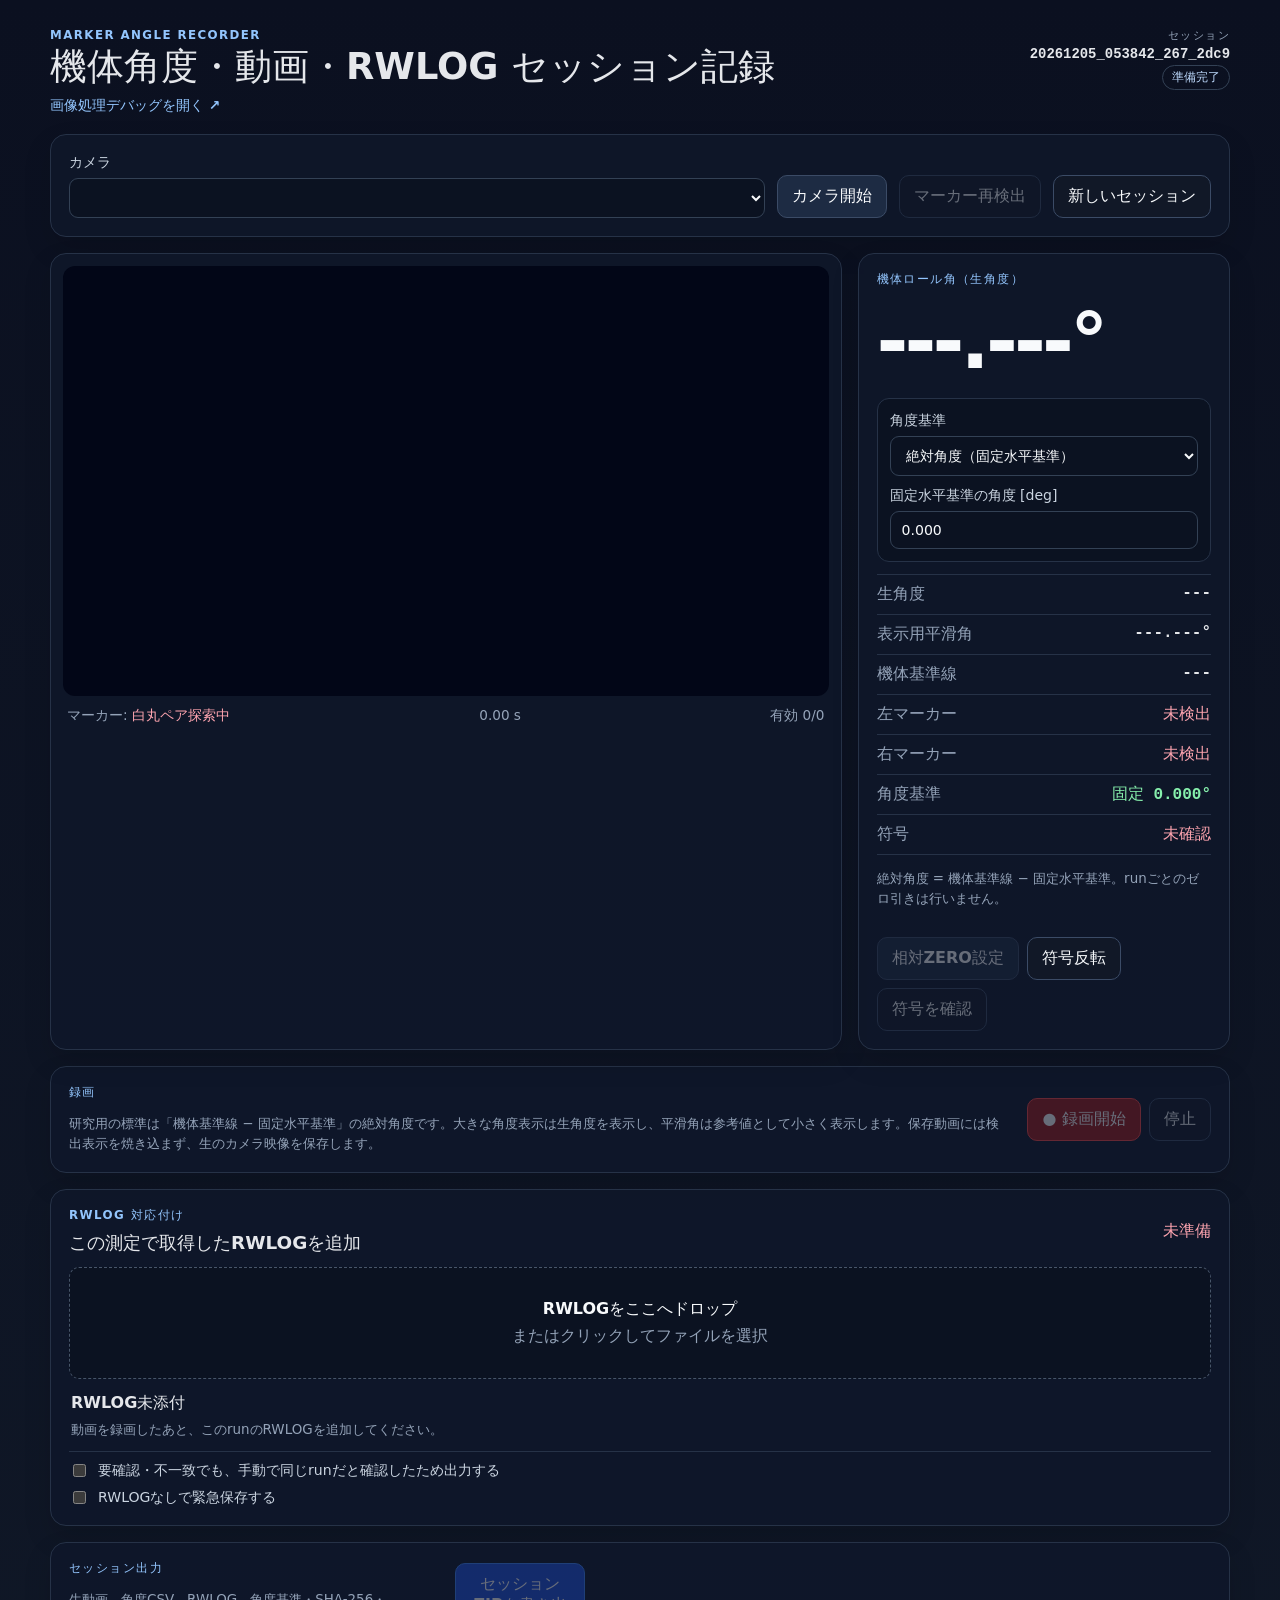
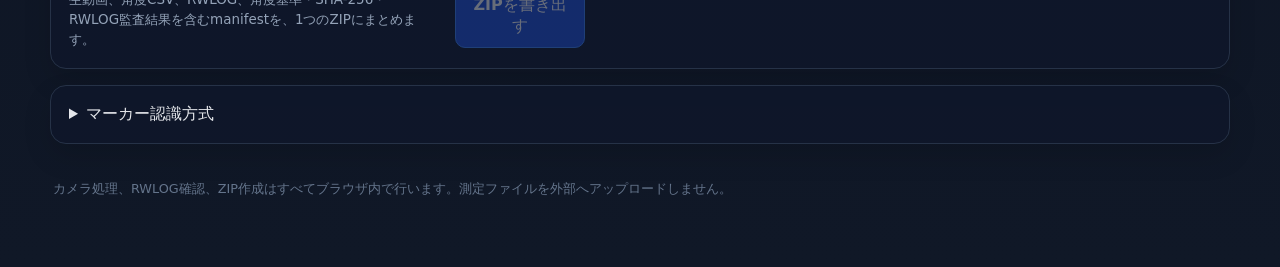
<file: index.html>
<!doctype html>
<html lang="ja">
<head>
  <meta charset="utf-8">
  <meta name="viewport" content="width=device-width,initial-scale=1">
  <meta name="color-scheme" content="dark">
  <title>マーカー角度記録ツール</title>
  <link rel="stylesheet" href="./styles.css">
</head>
<body>
  <main class="page">
    <header class="topbar">
      <div>
        <p class="eyebrow">Marker Angle Recorder</p>
        <h1>機体角度・動画・RWLOG セッション記録</h1>
        <a class="debug-link" href="./debug.html" target="_blank" rel="noopener">画像処理デバッグを開く ↗</a>
      </div>
      <div class="session-box">
        <span>セッション</span>
        <strong id="sessionId">—</strong>
        <b id="sessionState" class="ready">準備完了</b>
      </div>
    </header>

    <section class="toolbar panel">
      <label class="grow">カメラ<select id="cameraSelect"></select></label>
      <button id="startCamera" type="button">カメラ開始</button>
      <button id="resetMarker" type="button" class="secondary">マーカー再検出</button>
      <button id="newSession" type="button" class="secondary">新しいセッション</button>
    </section>

    <section class="measurement-grid">
      <div class="video-panel panel">
        <div class="video-wrap">
          <video id="cameraVideo" autoplay muted playsinline></video>
          <canvas id="overlay" aria-hidden="true"></canvas>
        </div>
        <canvas id="analysisCanvas" hidden></canvas>
        <div class="video-footer">
          <span>マーカー: <b id="markerState" class="bad">未検出</b></span>
          <span id="recordTimer">0.00 s</span>
          <span id="quality">有効 0/0</span>
        </div>
      </div>

      <aside class="angle-panel panel">
        <p class="label">機体ロール角（生角度）</p>
        <div id="angleValue" class="angle-value">---.---°</div>
        <div class="reference-controls">
          <label>角度基準
            <select id="angleMode">
              <option value="absolute-fixed-horizontal" selected>絶対角度（固定水平基準）</option>
              <option value="relative-zero">相対ZERO（確認用のみ）</option>
            </select>
          </label>
          <label id="fixedHorizontalRow">固定水平基準の角度 [deg]
            <input id="fixedHorizontalDeg" type="number" step="0.001" min="-180" max="180" value="0.000">
          </label>
        </div>
        <dl class="metrics">
          <div><dt>生角度</dt><dd id="rawAngle">---</dd></div>
          <div><dt>機体基準線</dt><dd id="cameraAngle">---</dd></div>
          <div><dt>左マーカー</dt><dd id="redState" class="bad">未検出</dd></div>
          <div><dt>右マーカー</dt><dd id="blueState" class="bad">未検出</dd></div>
          <div><dt>角度基準</dt><dd id="zeroState" class="good">固定水平</dd></div>
          <div><dt>符号</dt><dd id="signState" class="bad">未確認</dd></div>
        </dl>
        <p id="signDescription" class="muted"></p>
        <div class="button-row">
          <button id="zeroButton" type="button" disabled>相対ZERO設定</button>
          <button id="invertSign" type="button" class="secondary">符号反転</button>
          <button id="confirmSign" type="button" class="secondary">符号を確認</button>
        </div>
      </aside>
    </section>

    <section class="record-panel panel">
      <div>
        <p class="label">録画</p>
        <p class="muted">研究用の標準は「機体基準線 − 固定水平基準」の絶対角度です。大きな角度表示は生角度を表示し、平滑角は参考値として小さく表示します。保存動画には検出表示を焼き込まず、生のカメラ映像を保存します。</p>
      </div>
      <div class="button-row record-actions">
        <button id="recordButton" type="button" class="record">● 録画開始</button>
        <button id="stopButton" type="button" class="secondary">停止</button>
      </div>
    </section>

    <section class="panel">
      <div class="section-head">
        <div>
          <p class="label">RWLOG 対応付け</p>
          <h2>この測定で取得したRWLOGを追加</h2>
        </div>
        <span id="pairState" class="bad">未準備</span>
      </div>
      <input id="rwlogInput" type="file" accept=".rwlog,application/octet-stream" hidden>
      <button id="rwlogDrop" type="button" class="drop-zone">
        <strong>RWLOGをここへドロップ</strong>
        <span>またはクリックしてファイルを選択</span>
      </button>
      <div class="rwlog-summary">
        <strong id="rwlogName">RWLOG未添付</strong>
        <p id="rwlogDetails" class="muted"></p>
        <p id="pairDetails" class="muted">動画を録画したあと、このrunのRWLOGを追加してください。</p>
      </div>
      <div class="checks">
        <label><input id="pairOverride" type="checkbox"> 要確認・不一致でも、手動で同じrunだと確認したため出力する</label>
        <label><input id="emergencyExport" type="checkbox"> RWLOGなしで緊急保存する</label>
      </div>
    </section>

    <section class="panel export-panel">
      <div>
        <p class="label">セッション出力</p>
        <p class="muted">生動画、角度CSV、RWLOG、角度基準・SHA-256・RWLOG監査結果を含むmanifestを、1つのZIPにまとめます。</p>
      </div>
      <button id="exportButton" type="button" class="primary">セッションZIPを書き出す</button>
      <p id="exportState" class="muted full"></p>
    </section>

    <details class="panel settings">
      <summary>マーカー認識方式</summary>
      <p class="muted">既存の動画解析と同じ白丸2点方式を固定で使用します。初期検出後、左右それぞれをROI追跡し、見失った場合のみ既存仕様どおりROIを1.8倍に拡張します。しきい値や面積条件は変更していません。</p>
    </details>

    <footer><p>カメラ処理、RWLOG確認、ZIP作成はすべてブラウザ内で行います。測定ファイルを外部へアップロードしません。</p></footer>
  </main>
  <script type="module" src="./src/runtime-stability.js"></script>
  <script type="module" src="./src/app.js"></script>
</body>
</html>
</file>
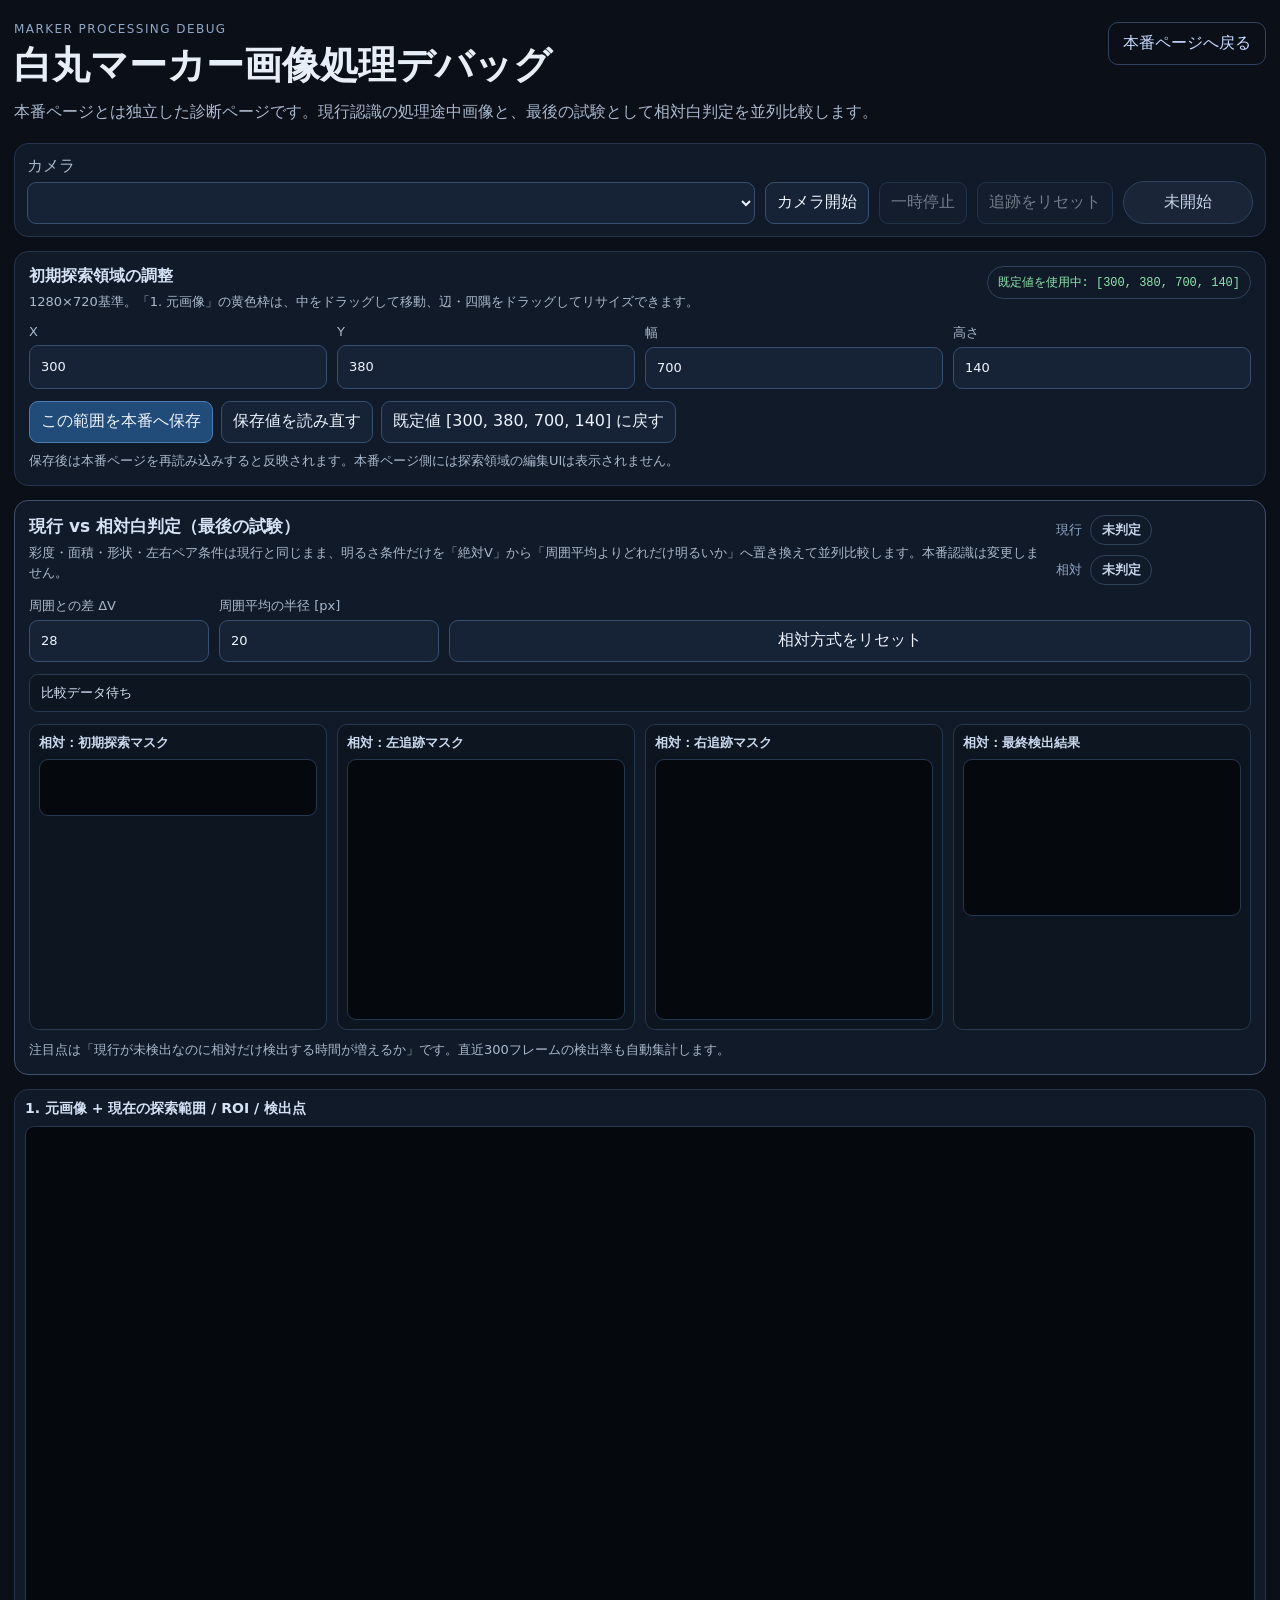
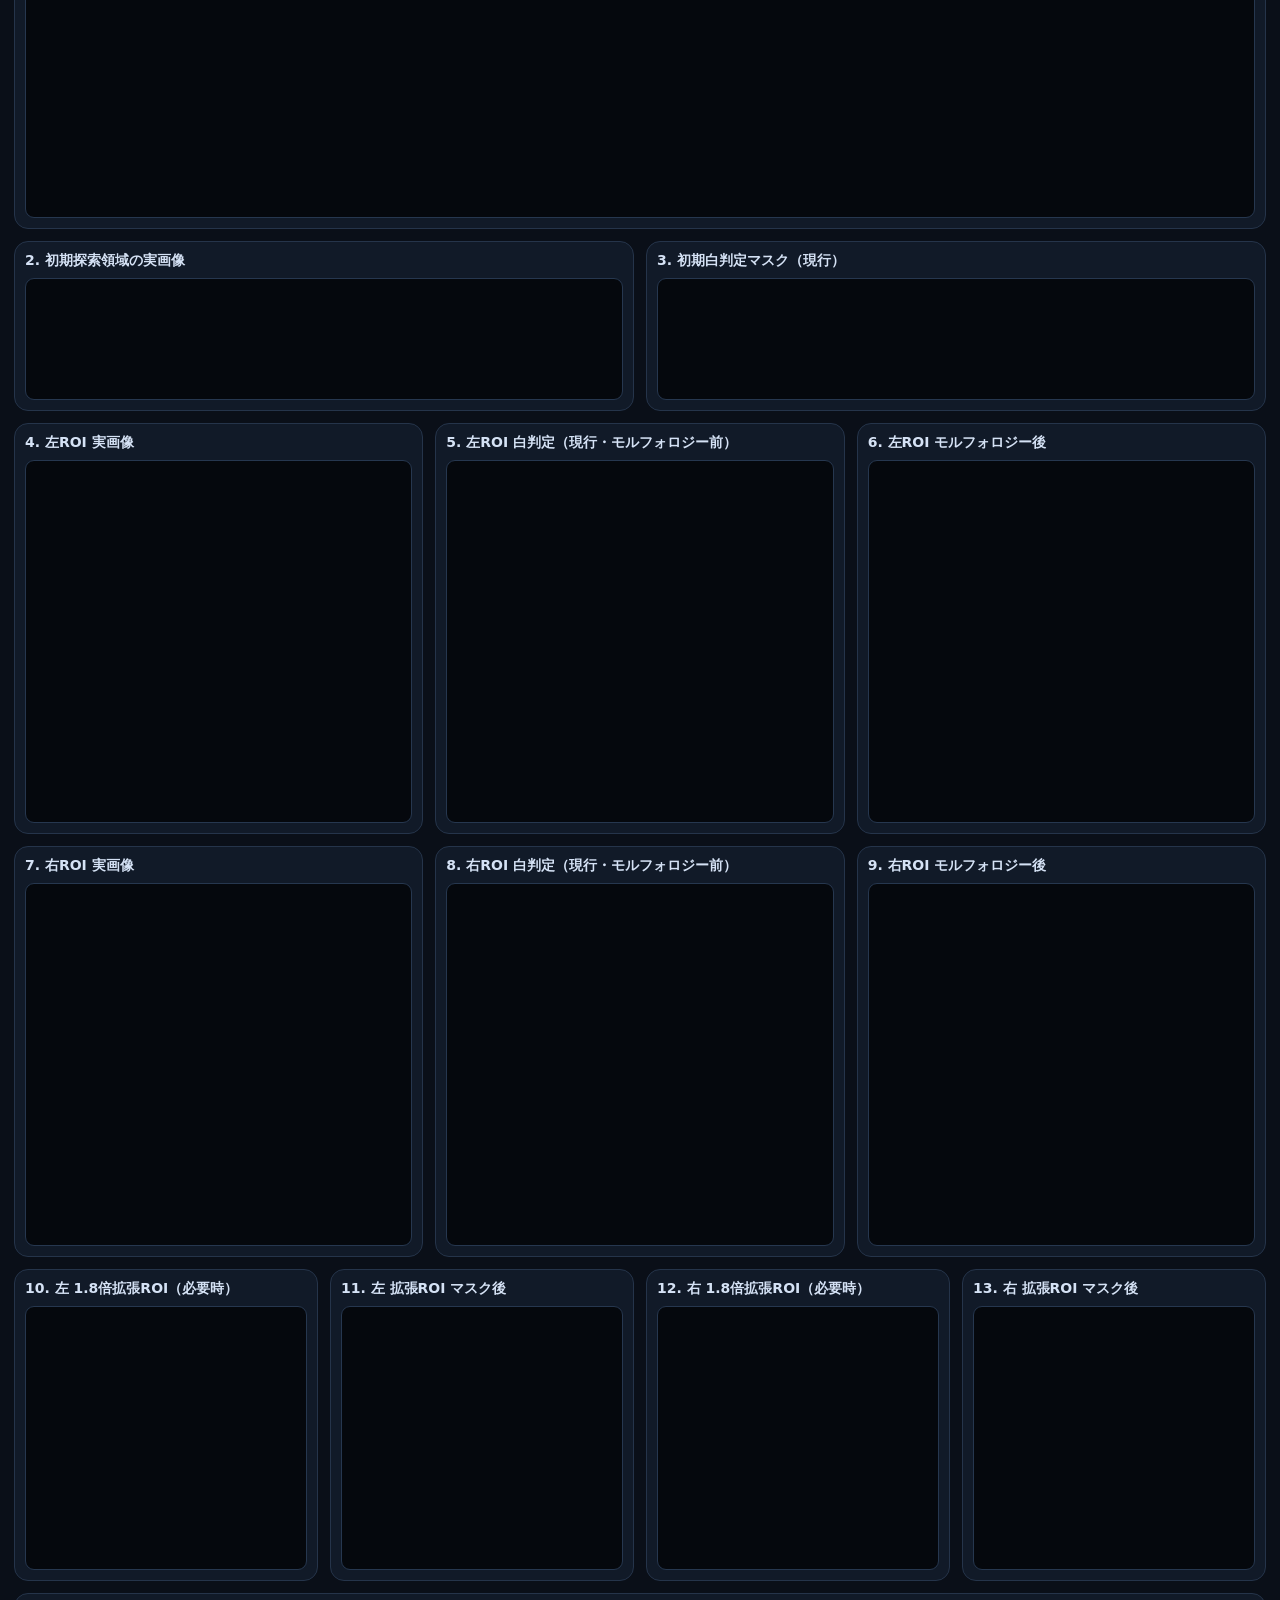
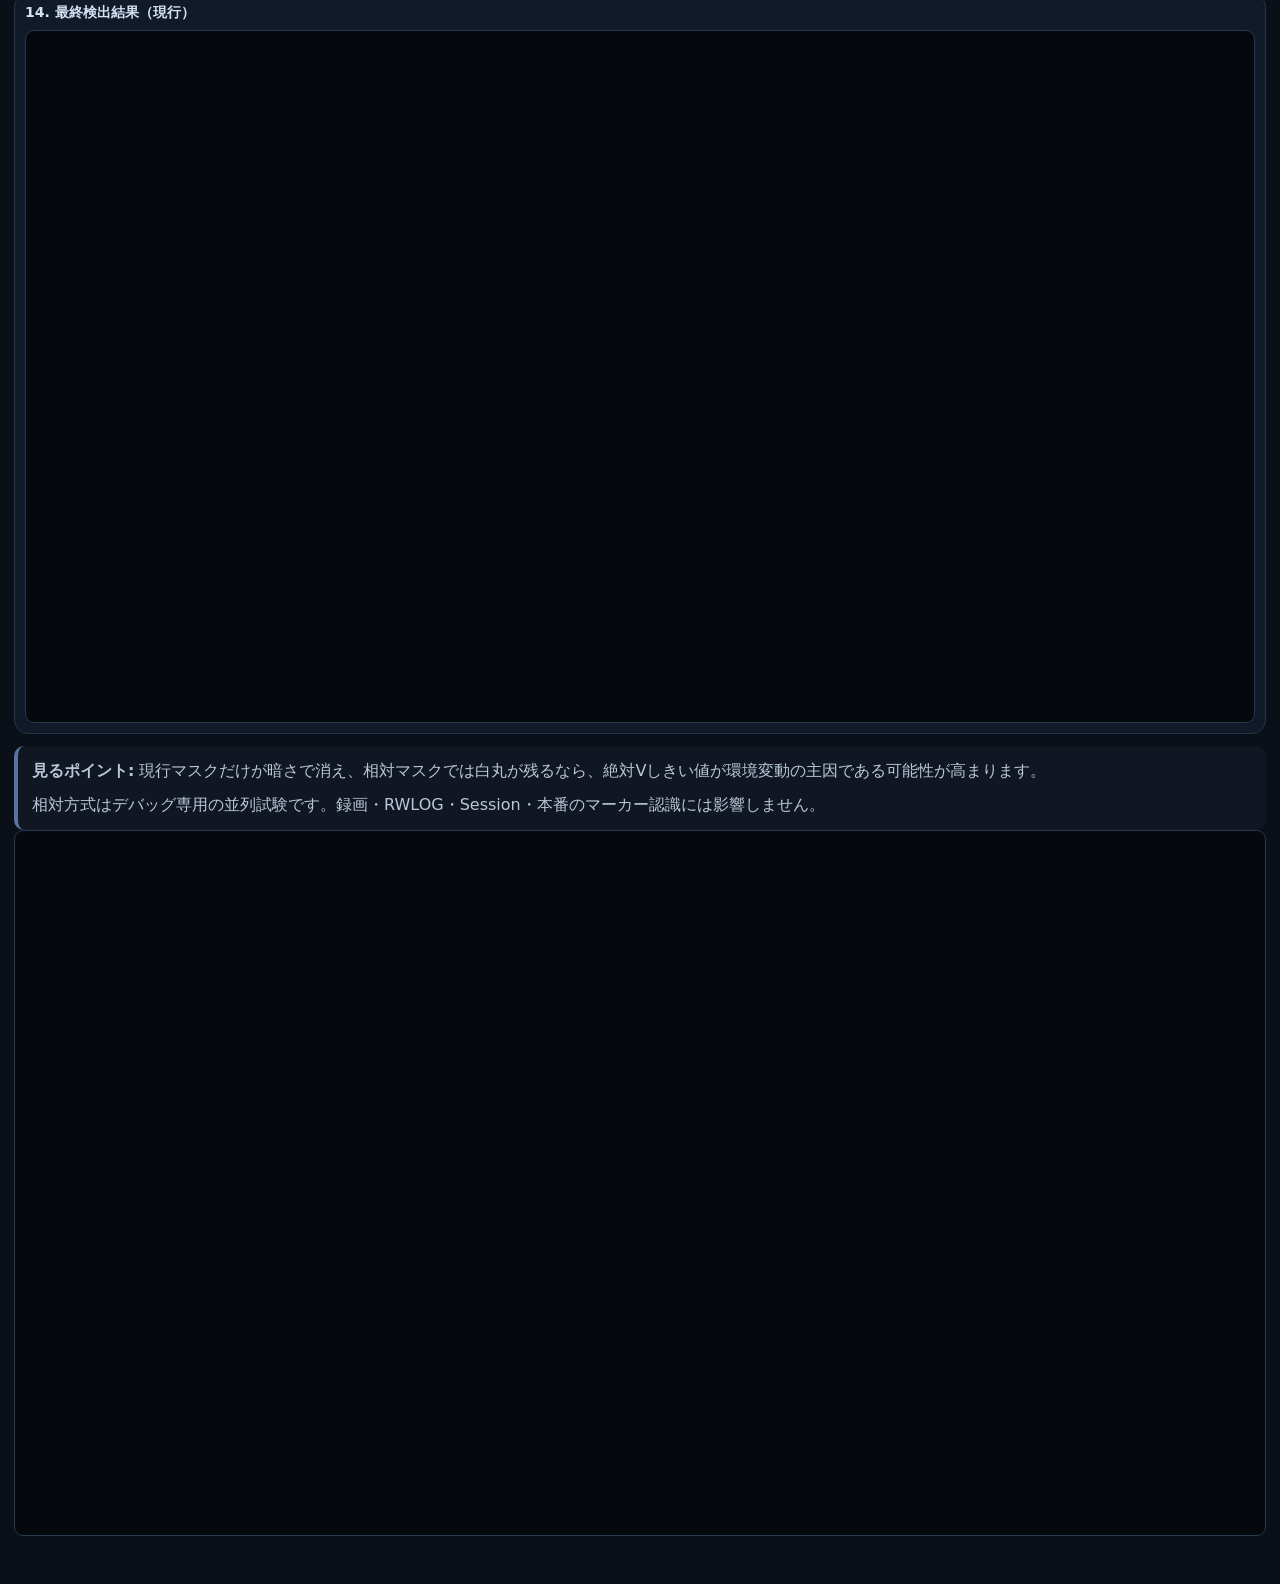
<file: debug.html>
<!doctype html>
<html lang="ja">
<head>
  <meta charset="utf-8">
  <meta name="viewport" content="width=device-width,initial-scale=1">
  <meta name="color-scheme" content="dark">
  <title>マーカー画像処理デバッグ</title>
  <link rel="stylesheet" href="./debug.css">
</head>
<body>
  <main class="debug-page">
    <header class="debug-header">
      <div>
        <p class="eyebrow">Marker Processing Debug</p>
        <h1>白丸マーカー画像処理デバッグ</h1>
        <p class="lead">本番ページとは独立した診断ページです。現行認識の処理途中画像と、最後の試験として相対白判定を並列比較します。</p>
      </div>
      <a class="back-link" href="./index.html">本番ページへ戻る</a>
    </header>

    <section class="controls">
      <label>カメラ
        <select id="cameraSelect"></select>
      </label>
      <button id="startCamera" type="button">カメラ開始</button>
      <button id="pauseButton" type="button" disabled>一時停止</button>
      <button id="resetTracking" type="button" disabled>追跡をリセット</button>
      <span id="statusText" class="status">未開始</span>
    </section>

    <section class="region-editor panel">
      <div class="region-editor-head">
        <div>
          <h2>初期探索領域の調整</h2>
          <p>1280×720基準。「1. 元画像」の黄色枠は、中をドラッグして移動、辺・四隅をドラッグしてリサイズできます。</p>
        </div>
        <span id="regionState" class="region-state"></span>
      </div>
      <div class="region-fields">
        <label>X <input id="regionX" type="number" min="0" max="1279" step="1"></label>
        <label>Y <input id="regionY" type="number" min="0" max="719" step="1"></label>
        <label>幅 <input id="regionW" type="number" min="1" max="1280" step="1"></label>
        <label>高さ <input id="regionH" type="number" min="1" max="720" step="1"></label>
      </div>
      <div class="region-actions">
        <button id="saveRegion" type="button">この範囲を本番へ保存</button>
        <button id="reloadRegion" type="button">保存値を読み直す</button>
        <button id="resetRegion" type="button">既定値 [300, 380, 700, 140] に戻す</button>
      </div>
      <p class="region-note">保存後は本番ページを再読み込みすると反映されます。本番ページ側には探索領域の編集UIは表示されません。</p>
    </section>

    <section class="relative-trial panel">
      <div class="relative-head">
        <div>
          <h2>現行 vs 相対白判定（最後の試験）</h2>
          <p>彩度・面積・形状・左右ペア条件は現行と同じまま、明るさ条件だけを「絶対V」から「周囲平均よりどれだけ明るいか」へ置き換えて並列比較します。本番認識は変更しません。</p>
        </div>
        <div class="compare-badges">
          <span>現行 <b id="fixedCompareState" class="compare-badge">未判定</b></span>
          <span>相対 <b id="relativeCompareState" class="compare-badge">未判定</b></span>
        </div>
      </div>
      <div class="relative-controls">
        <label>周囲との差 ΔV
          <input id="relativeDeltaV" type="number" min="1" max="120" step="1" value="28">
        </label>
        <label>周囲平均の半径 [px]
          <input id="relativeLocalRadius" type="number" min="2" max="60" step="1" value="20">
        </label>
        <button id="resetRelativeTrial" type="button">相対方式をリセット</button>
      </div>
      <p id="relativeCompareStats" class="relative-stats">比較データ待ち</p>
      <div class="relative-grid">
        <article class="compare-panel">
          <h3>相対：初期探索マスク</h3>
          <canvas id="relativeInitialMaskCanvas" width="700" height="140"></canvas>
        </article>
        <article class="compare-panel">
          <h3>相対：左追跡マスク</h3>
          <canvas id="relativeLeftMaskCanvas" width="96" height="90"></canvas>
        </article>
        <article class="compare-panel">
          <h3>相対：右追跡マスク</h3>
          <canvas id="relativeRightMaskCanvas" width="96" height="90"></canvas>
        </article>
        <article class="compare-panel">
          <h3>相対：最終検出結果</h3>
          <canvas id="relativeFinalCanvas" width="1280" height="720"></canvas>
        </article>
      </div>
      <p class="relative-note">注目点は「現行が未検出なのに相対だけ検出する時間が増えるか」です。直近300フレームの検出率も自動集計します。</p>
    </section>

    <section class="hero-grid">
      <article class="panel panel-wide">
        <h2>1. 元画像 + 現在の探索範囲 / ROI / 検出点</h2>
        <canvas id="sourceCanvas" width="1280" height="720"></canvas>
      </article>
      <article class="panel">
        <h2>2. 初期探索領域の実画像</h2>
        <canvas id="searchCropCanvas" width="700" height="140"></canvas>
      </article>
      <article class="panel">
        <h2>3. 初期白判定マスク（現行）</h2>
        <canvas id="searchMaskCanvas" width="700" height="140"></canvas>
      </article>
    </section>

    <section class="roi-grid">
      <article class="panel">
        <h2>4. 左ROI 実画像</h2>
        <canvas id="leftRoiCanvas" width="96" height="90"></canvas>
      </article>
      <article class="panel">
        <h2>5. 左ROI 白判定（現行・モルフォロジー前）</h2>
        <canvas id="leftRawMaskCanvas" width="96" height="90"></canvas>
      </article>
      <article class="panel">
        <h2>6. 左ROI モルフォロジー後</h2>
        <canvas id="leftMorphCanvas" width="96" height="90"></canvas>
      </article>
      <article class="panel">
        <h2>7. 右ROI 実画像</h2>
        <canvas id="rightRoiCanvas" width="96" height="90"></canvas>
      </article>
      <article class="panel">
        <h2>8. 右ROI 白判定（現行・モルフォロジー前）</h2>
        <canvas id="rightRawMaskCanvas" width="96" height="90"></canvas>
      </article>
      <article class="panel">
        <h2>9. 右ROI モルフォロジー後</h2>
        <canvas id="rightMorphCanvas" width="96" height="90"></canvas>
      </article>
    </section>

    <section class="expanded-grid">
      <article class="panel">
        <h2>10. 左 1.8倍拡張ROI（必要時）</h2>
        <canvas id="leftExpandedCanvas" width="173" height="162"></canvas>
      </article>
      <article class="panel">
        <h2>11. 左 拡張ROI マスク後</h2>
        <canvas id="leftExpandedMaskCanvas" width="173" height="162"></canvas>
      </article>
      <article class="panel">
        <h2>12. 右 1.8倍拡張ROI（必要時）</h2>
        <canvas id="rightExpandedCanvas" width="173" height="162"></canvas>
      </article>
      <article class="panel">
        <h2>13. 右 拡張ROI マスク後</h2>
        <canvas id="rightExpandedMaskCanvas" width="173" height="162"></canvas>
      </article>
    </section>

    <section class="panel final-panel">
      <h2>14. 最終検出結果（現行）</h2>
      <canvas id="finalCanvas" width="1280" height="720"></canvas>
    </section>

    <section class="notes">
      <p><strong>見るポイント:</strong> 現行マスクだけが暗さで消え、相対マスクでは白丸が残るなら、絶対Vしきい値が環境変動の主因である可能性が高まります。</p>
      <p>相対方式はデバッグ専用の並列試験です。録画・RWLOG・Session・本番のマーカー認識には影響しません。</p>
    </section>

    <video id="cameraVideo" autoplay muted playsinline hidden></video>
    <canvas id="canonicalCanvas" width="1280" height="720" hidden></canvas>
  </main>
  <script type="module" src="./src/search-region-editor.js"></script>
  <script type="module" src="./src/marker-debug.js"></script>
  <script type="module" src="./src/relative-white-debug.js"></script>
</body>
</html>
</file>
<file: styles.css>
:root{font-family:Inter,ui-sans-serif,system-ui,-apple-system,BlinkMacSystemFont,"Segoe UI",sans-serif;color:#e5e7eb;background:#0b1020;font-synthesis:none}*{box-sizing:border-box}body{margin:0;background:linear-gradient(180deg,#0b1020 0%,#101827 100%);min-height:100vh}.page{width:min(1180px,calc(100% - 32px));margin:0 auto;padding:28px 0 48px}.topbar{display:flex;gap:24px;justify-content:space-between;align-items:flex-start;margin-bottom:18px}.eyebrow,.label{font-size:.74rem;letter-spacing:.12em;text-transform:uppercase;color:#93c5fd;font-weight:800;margin:0 0 6px}.topbar h1{font-size:clamp(1.5rem,3vw,2.3rem);line-height:1.05;margin:0}.debug-link{display:inline-flex;align-items:center;margin-top:10px;color:#93c5fd;text-decoration:none;font-size:.86rem;font-weight:750;border-bottom:1px solid transparent}.debug-link:hover{color:#bfdbfe;border-bottom-color:#60a5fa}.debug-link:focus-visible{outline:2px solid #60a5fa;outline-offset:4px;border-radius:4px}.session-box{display:grid;gap:3px;text-align:right;min-width:270px}.session-box span{font-size:.7rem;letter-spacing:.13em;color:#94a3b8}.session-box strong{font-family:ui-monospace,SFMono-Regular,Menlo,monospace;font-size:.87rem;overflow-wrap:anywhere}.session-box b{justify-self:end;font-size:.73rem;padding:4px 9px;border:1px solid #334155;border-radius:999px}.panel{background:rgba(15,23,42,.9);border:1px solid #263247;border-radius:16px;padding:18px;margin-bottom:16px;box-shadow:0 12px 28px rgba(0,0,0,.13)}.toolbar{display:flex;gap:12px;align-items:end}.grow{flex:1}.measurement-grid{display:grid;grid-template-columns:minmax(0,1.7fr) minmax(280px,.8fr);gap:16px}.measurement-grid>.panel{margin-bottom:16px}.video-panel{padding:12px}.video-wrap{position:relative;background:#020617;border-radius:12px;overflow:hidden;aspect-ratio:16/9}.video-wrap video,.video-wrap canvas{position:absolute;inset:0;width:100%;height:100%;object-fit:contain}.video-wrap canvas{pointer-events:none}.video-footer{display:flex;flex-wrap:wrap;justify-content:space-between;gap:8px;padding:11px 4px 0;color:#94a3b8;font-size:.85rem}.angle-panel{display:flex;flex-direction:column}.angle-value{font-variant-numeric:tabular-nums;font-weight:800;font-size:clamp(2.8rem,6vw,5.2rem);line-height:1;letter-spacing:-.05em;margin:10px 0 18px;color:#f8fafc}.reference-controls{display:grid;gap:10px;padding:12px;border:1px solid #263247;border-radius:12px;background:#0b1221;margin-bottom:12px}.metrics{margin:0;display:grid;gap:0;border-top:1px solid #263247}.metrics div{display:flex;justify-content:space-between;gap:16px;padding:9px 0;border-bottom:1px solid #263247}.metrics dt{color:#94a3b8}.metrics dd{margin:0;font-family:ui-monospace,SFMono-Regular,Menlo,monospace;font-weight:700}.button-row{display:flex;flex-wrap:wrap;gap:8px;margin-top:14px}.record-panel,.export-panel{display:flex;align-items:center;justify-content:space-between;gap:20px}.record-panel p,.export-panel p{margin-bottom:0}.record-actions{margin:0;min-width:max-content}.section-head{display:flex;align-items:center;justify-content:space-between;gap:16px;margin-bottom:12px}.section-head h2{font-size:1.15rem;margin:0}.drop-zone{width:100%;min-height:112px;border:1.5px dashed #475569!important;background:#0b1221!important;display:flex!important;flex-direction:column;align-items:center;justify-content:center;gap:6px}.drop-zone.drag{border-color:#60a5fa!important;background:#0f1f37!important}.drop-zone span{font-weight:400;color:#94a3b8}.rwlog-summary{padding:14px 2px 4px}.rwlog-summary p{margin:6px 0}.checks{display:grid;gap:8px;padding-top:9px;border-top:1px solid #263247}.checks label{display:flex;gap:9px;align-items:flex-start;color:#cbd5e1}.settings summary{cursor:pointer;font-weight:750}.settings-grid{display:grid;grid-template-columns:repeat(3,minmax(0,1fr));gap:12px;margin-top:16px}label{display:grid;gap:6px;color:#cbd5e1;font-size:.88rem}select,input[type=number]{width:100%;border:1px solid #334155;background:#0b1221;color:#f8fafc;border-radius:9px;padding:10px 11px;font:inherit}input[type=checkbox]{margin-top:3px;accent-color:#60a5fa}button{appearance:none;border:1px solid #3b4b66;background:#1d2b43;color:#f8fafc;border-radius:10px;padding:10px 14px;font:inherit;font-weight:750;cursor:pointer;transition:background .15s,border-color .15s,transform .05s}button:hover:not(:disabled){background:#273a59;border-color:#60789c}button:active:not(:disabled){transform:translateY(1px)}button:disabled{opacity:.38;cursor:not-allowed}.secondary{background:#111827}.primary{background:#1d4ed8;border-color:#3b82f6}.primary:hover:not(:disabled){background:#2563eb}.record{background:#991b1b;border-color:#ef4444}.record:hover:not(:disabled){background:#b91c1c}.muted{color:#94a3b8;font-size:.84rem;line-height:1.5}.good{color:#86efac!important}.warn{color:#fde68a!important}.bad{color:#fda4af!important}.recording{color:#fca5a5!important}.ready{color:#bfdbfe!important}.full{width:100%;flex-basis:100%}footer{padding:8px 3px;color:#64748b;font-size:.8rem}@media(max-width:840px){.measurement-grid{grid-template-columns:1fr}.topbar{flex-direction:column}.session-box{text-align:left;min-width:0}.session-box b{justify-self:start}.settings-grid{grid-template-columns:repeat(2,minmax(0,1fr))}.record-panel,.export-panel{align-items:flex-start;flex-direction:column}.record-actions{min-width:0}}@media(max-width:560px){.page{width:min(100% - 20px,1180px);padding-top:14px}.toolbar{align-items:stretch;flex-direction:column}.settings-grid{grid-template-columns:1fr}.angle-value{font-size:3.4rem}.button-row button{flex:1}.session-box strong{font-size:.78rem}.section-head{align-items:flex-start;flex-direction:column}}
</file>
<file: debug.css>
:root {
  color-scheme: dark;
  font-family: Inter, ui-sans-serif, system-ui, -apple-system, BlinkMacSystemFont, "Segoe UI", sans-serif;
  background: #0a0f18;
  color: #e8eef8;
}
* { box-sizing: border-box; }
body { margin: 0; background: #0a0f18; }
button, select, input { font: inherit; }
.debug-page { width: min(1600px, calc(100% - 28px)); margin: 0 auto; padding: 22px 0 48px; }
.debug-header { display: flex; justify-content: space-between; gap: 24px; align-items: flex-start; margin-bottom: 18px; }
.eyebrow { margin: 0 0 4px; color: #8fa8c8; font-size: 12px; letter-spacing: .12em; text-transform: uppercase; }
h1 { margin: 0; font-size: clamp(24px, 3vw, 38px); }
.lead { margin: 8px 0 0; color: #aab9cc; line-height: 1.6; max-width: 900px; }
.back-link { color: #c8dcff; text-decoration: none; border: 1px solid #31435d; padding: 10px 14px; border-radius: 10px; white-space: nowrap; }
.controls { display: flex; flex-wrap: wrap; align-items: end; gap: 10px; background: #111a28; border: 1px solid #25344a; padding: 12px; border-radius: 14px; margin-bottom: 14px; }
.controls label { display: grid; gap: 5px; color: #aab9cc; min-width: min(420px, 100%); flex: 1 1 300px; }
select, button, input[type=number] { min-height: 42px; border-radius: 9px; border: 1px solid #38506f; background: #162235; color: #edf4ff; padding: 8px 11px; }
button { cursor: pointer; }
button:disabled { opacity: .45; cursor: default; }
.status { padding: 10px 12px; border-radius: 999px; background: #1a2638; border: 1px solid #31435d; color: #c5d4e9; min-width: 130px; text-align: center; }
.hero-grid, .roi-grid, .expanded-grid { display: grid; gap: 12px; margin-bottom: 12px; }
.hero-grid { grid-template-columns: repeat(2, minmax(0, 1fr)); }
.hero-grid .panel-wide { grid-column: 1 / -1; }
.roi-grid { grid-template-columns: repeat(3, minmax(0, 1fr)); }
.expanded-grid { grid-template-columns: repeat(4, minmax(0, 1fr)); }
.panel { min-width: 0; background: #111a28; border: 1px solid #25344a; border-radius: 14px; padding: 10px; }
.panel h2 { margin: 0 0 8px; font-size: 14px; font-weight: 650; color: #d5e2f5; }
canvas { display: block; width: 100%; height: auto; background: #05080d; border: 1px solid #26374f; border-radius: 9px; image-rendering: pixelated; }
#sourceCanvas { touch-action: none; user-select: none; }
.roi-grid canvas { aspect-ratio: 96 / 90; object-fit: contain; }
.expanded-grid canvas { aspect-ratio: 173 / 162; object-fit: contain; }
.final-panel { margin-bottom: 12px; }
.region-editor { margin-bottom: 14px; padding: 14px; }
.region-editor-head { display: flex; justify-content: space-between; align-items: flex-start; gap: 16px; margin-bottom: 12px; }
.region-editor-head h2 { font-size: 16px; margin: 0 0 5px; }
.region-editor-head p, .region-note { margin: 0; color: #aab9cc; line-height: 1.55; font-size: 13px; }
.region-state { font-family: ui-monospace, SFMono-Regular, Menlo, monospace; border: 1px solid #31435d; border-radius: 999px; padding: 7px 10px; white-space: nowrap; font-size: 12px; }
.region-state.good { color: #8ee6ac; }
.region-state.warn { color: #ffe08a; }
.region-fields { display: grid; grid-template-columns: repeat(4, minmax(90px, 1fr)); gap: 10px; }
.region-fields label { display: grid; gap: 5px; color: #aab9cc; font-size: 13px; }
.region-actions { display: flex; flex-wrap: wrap; gap: 8px; margin: 12px 0 8px; }
.region-actions button:first-child { background: #214b79; border-color: #4c7db3; }
.relative-trial { margin-bottom: 14px; padding: 14px; border-color: #40506b; }
.relative-head { display: flex; justify-content: space-between; gap: 16px; align-items: flex-start; }
.relative-head h2 { font-size: 17px; margin: 0 0 5px; }
.relative-head p, .relative-note { margin: 0; color: #aab9cc; line-height: 1.55; font-size: 13px; }
.compare-badges { display: flex; gap: 10px; flex-wrap: wrap; white-space: nowrap; }
.compare-badges span { color: #8fa8c8; font-size: 13px; }
.compare-badge { display: inline-block; min-width: 62px; text-align: center; margin-left: 4px; border: 1px solid #31435d; border-radius: 999px; padding: 5px 8px; color: #c5d4e9; }
.compare-badge.good { color: #8ee6ac; }
.compare-badge.bad { color: #ff9aa7; }
.relative-controls { display: grid; grid-template-columns: 180px 220px auto; gap: 10px; align-items: end; margin: 12px 0; }
.relative-controls label { display: grid; gap: 5px; color: #aab9cc; font-size: 13px; }
.relative-stats { margin: 0 0 12px; padding: 9px 11px; border-radius: 9px; background: #0d1521; border: 1px solid #273950; color: #d5e2f5; font-family: ui-monospace, SFMono-Regular, Menlo, monospace; font-size: 13px; }
.relative-grid { display: grid; grid-template-columns: repeat(4, minmax(0, 1fr)); gap: 10px; }
.compare-panel { min-width: 0; padding: 9px; background: #0d1521; border: 1px solid #273950; border-radius: 10px; }
.compare-panel h3 { margin: 0 0 7px; color: #c9d8ec; font-size: 13px; font-weight: 650; }
.compare-panel:nth-child(2) canvas, .compare-panel:nth-child(3) canvas { aspect-ratio: 96 / 90; object-fit: contain; }
.relative-note { margin-top: 10px; }
.notes { background: #101722; border-left: 4px solid #58749c; border-radius: 10px; padding: 12px 14px; color: #b8c7d9; line-height: 1.65; }
.notes p { margin: 0; }
.notes p + p { margin-top: 8px; }
@media (max-width: 1200px) {
  .relative-grid { grid-template-columns: repeat(2, minmax(0, 1fr)); }
}
@media (max-width: 1000px) {
  .roi-grid { grid-template-columns: repeat(2, minmax(0, 1fr)); }
  .expanded-grid { grid-template-columns: repeat(2, minmax(0, 1fr)); }
}
@media (max-width: 680px) {
  .debug-page { width: min(100% - 16px, 1600px); padding-top: 12px; }
  .debug-header, .region-editor-head, .relative-head { flex-direction: column; }
  .hero-grid, .roi-grid, .expanded-grid, .relative-grid, .relative-controls { grid-template-columns: 1fr; }
  .region-fields { grid-template-columns: repeat(2, minmax(0, 1fr)); }
  .back-link { width: 100%; text-align: center; }
  .region-state { white-space: normal; }
  .compare-badges { white-space: normal; }
}
</file>
